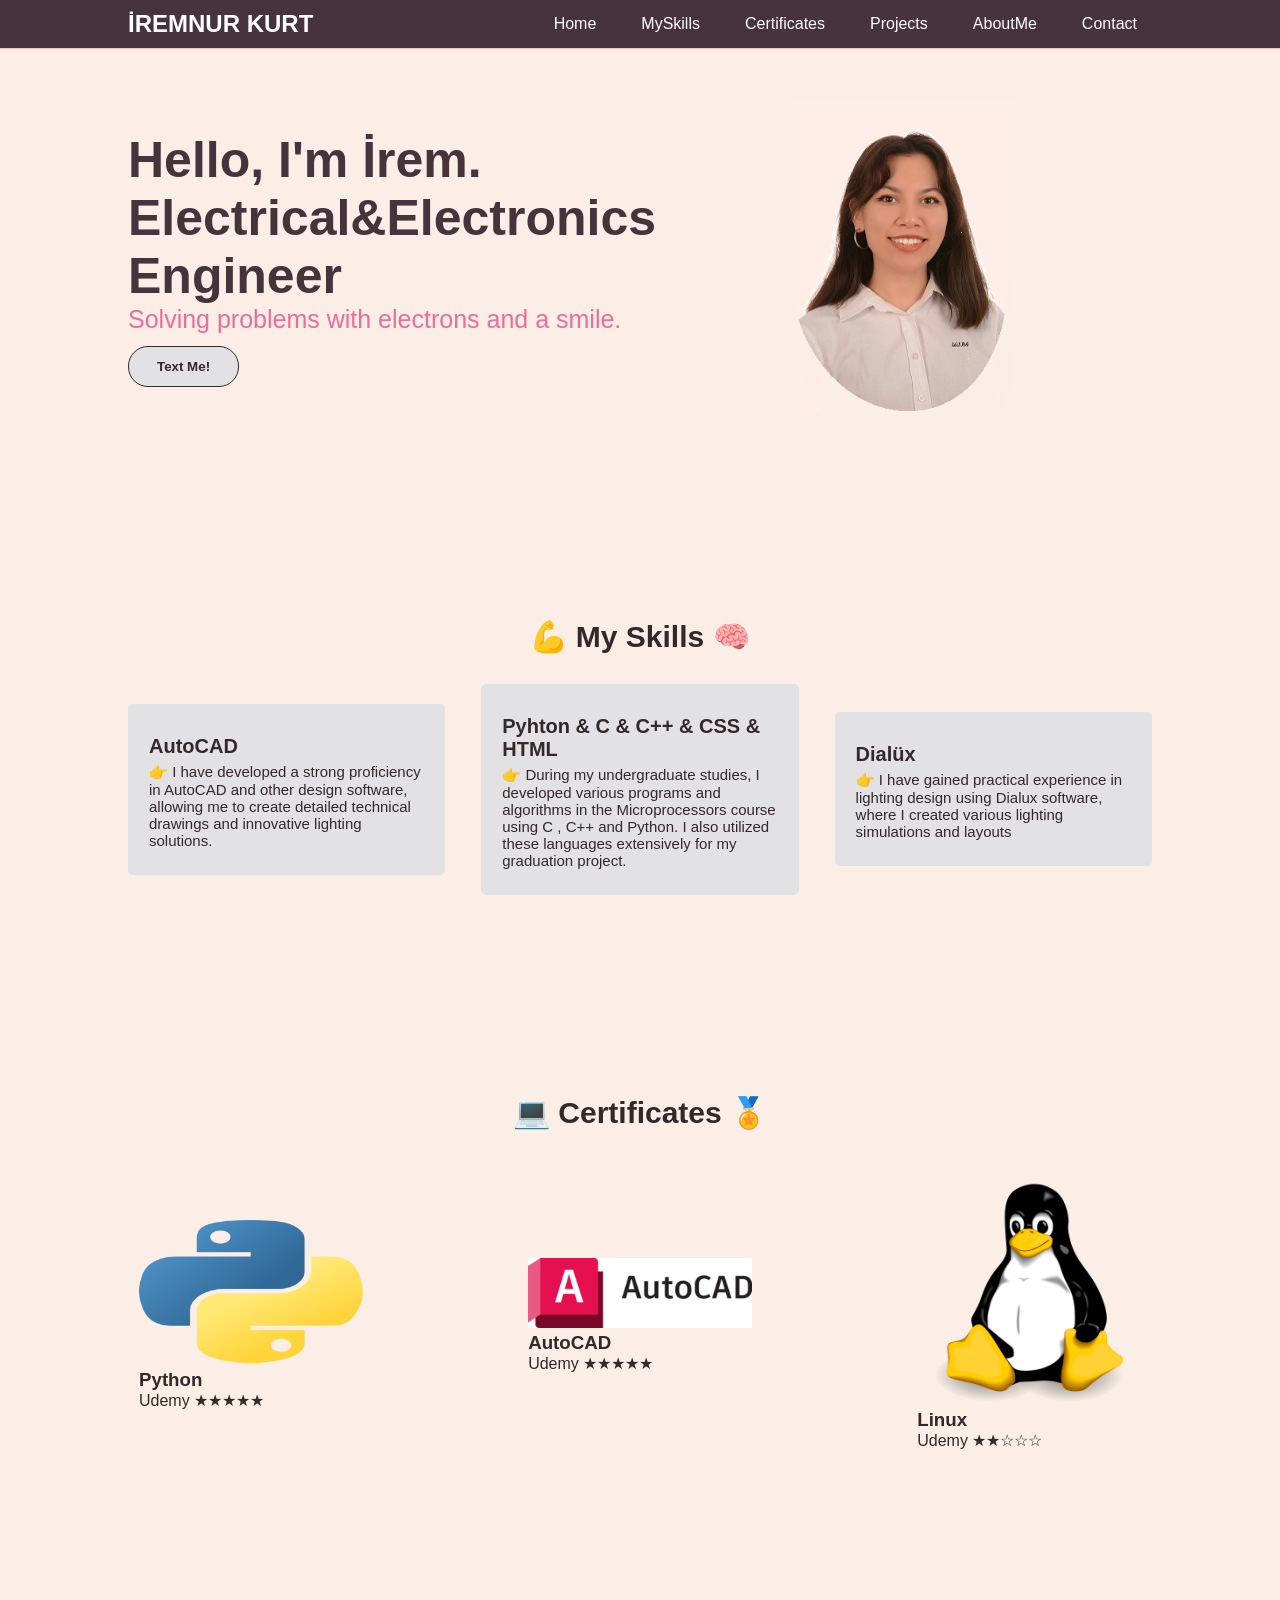
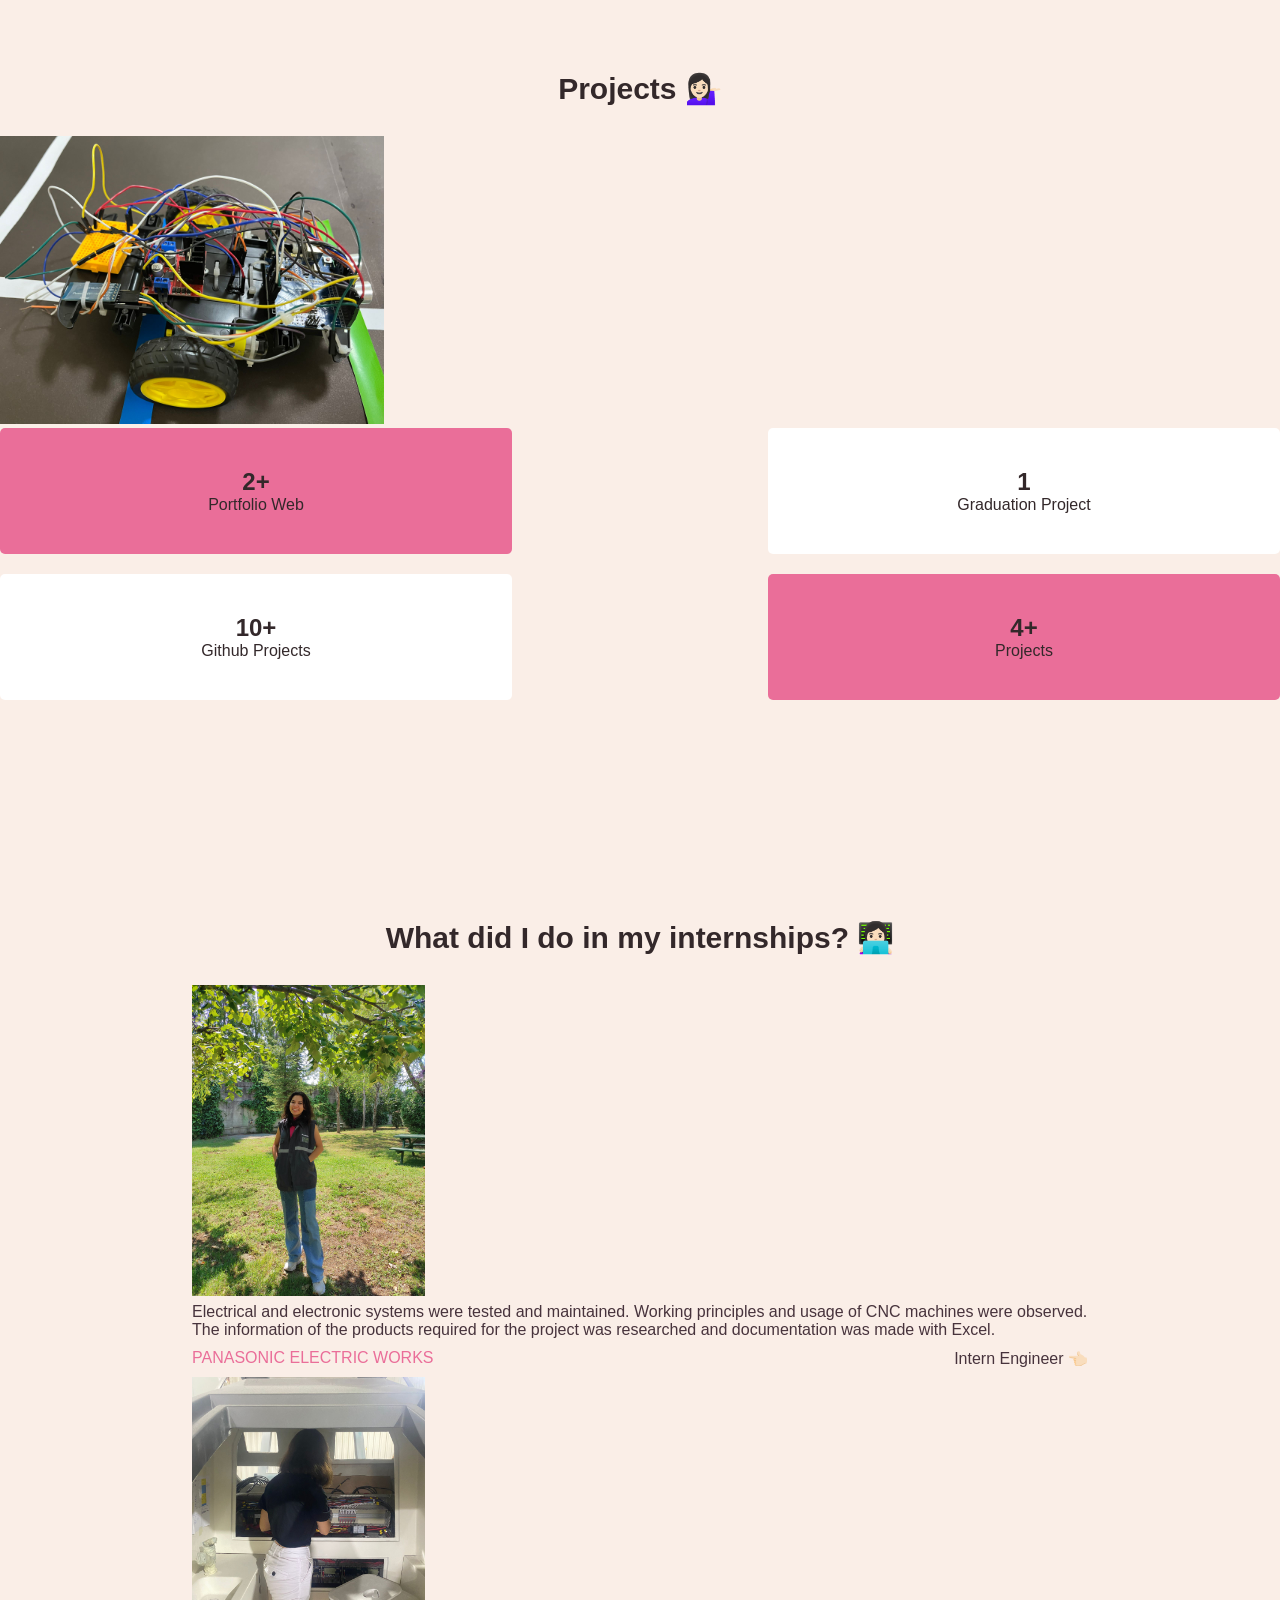
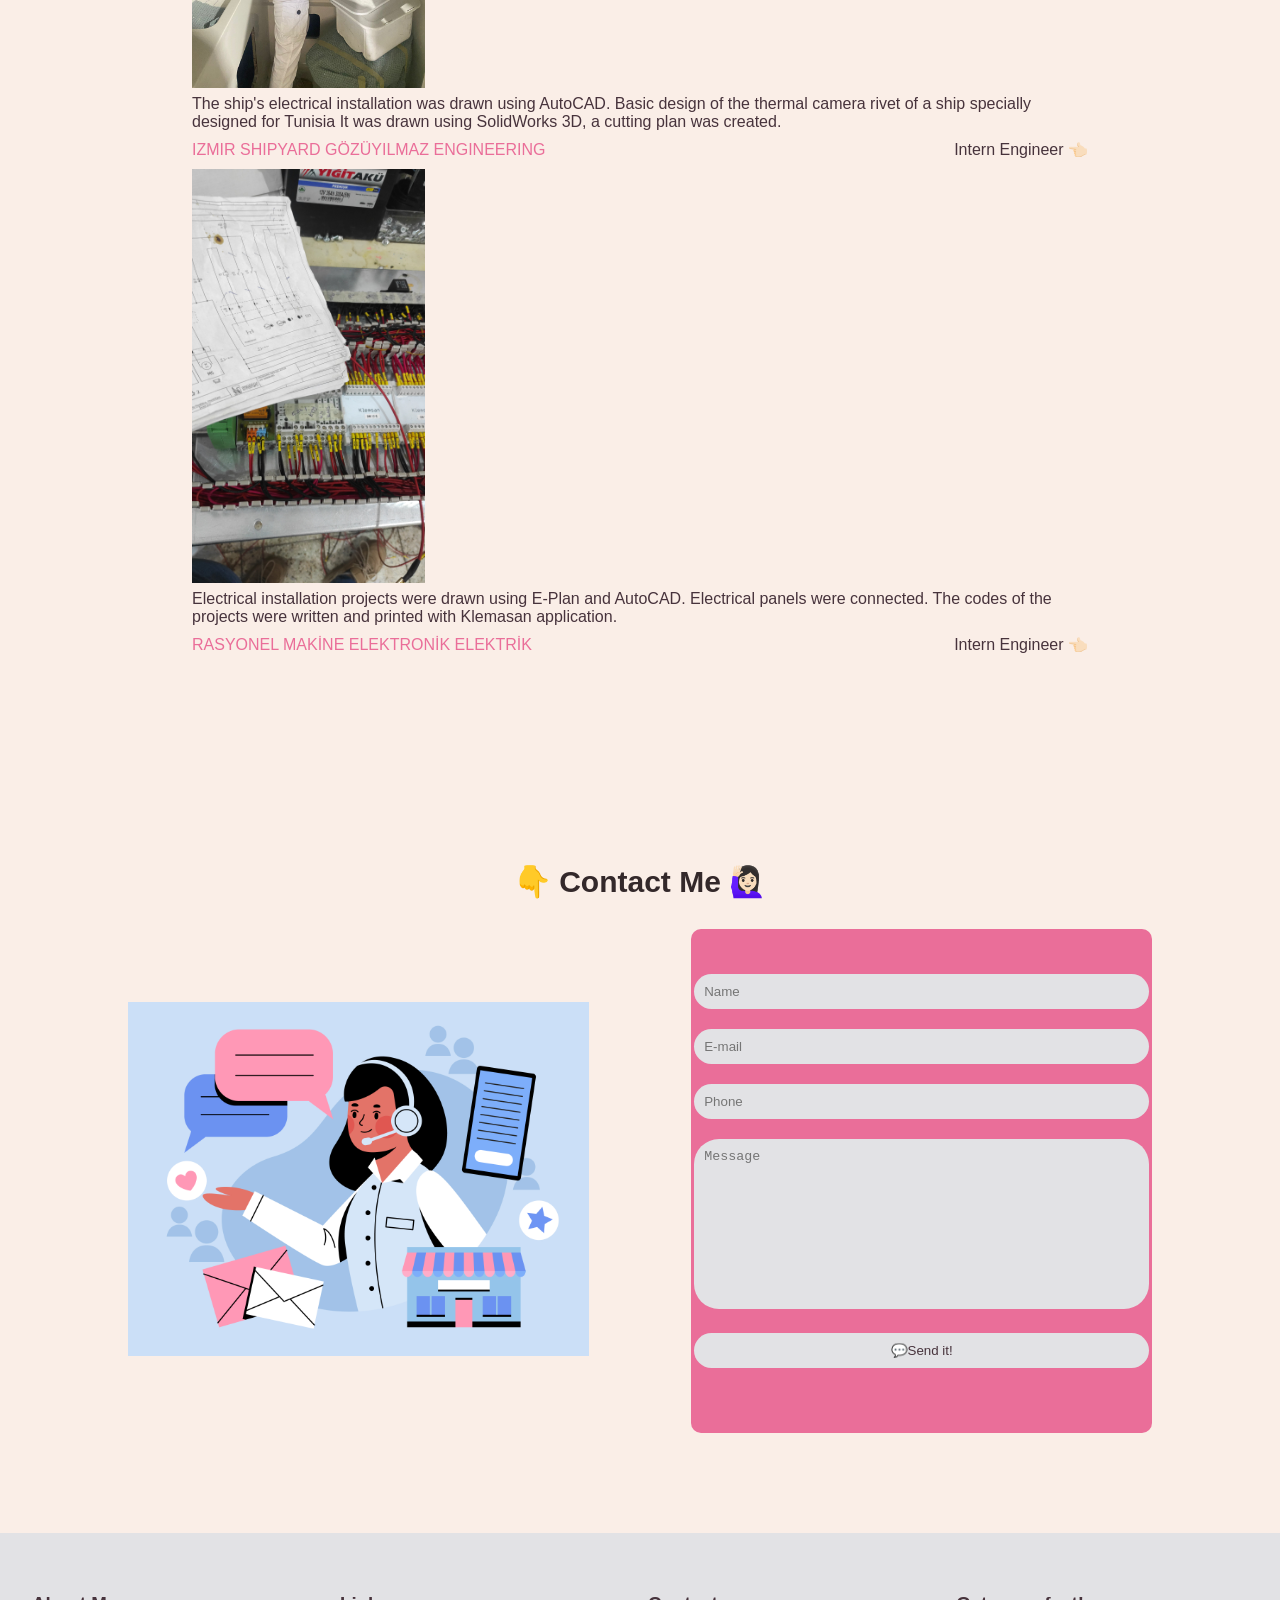
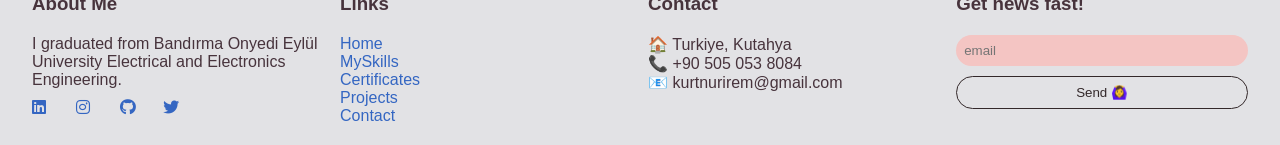
<file: index.html>
<!DOCTYPE html>
<html lang="en">
<head>
    <meta charset="UTF-8">
    <meta name="viewport" content="width=device-width, initial-scale=1.0">
    <link rel="stylesheet" href="https://cdnjs.cloudflare.com/ajax/libs/font-awesome/6.0.0-beta3/css/all.min.css">

    <link rel="stylesheet" href="style.css">
    <link href="https://fonts.googleapis.com/css2?family=Montserrat:ital,wght@0,100..900;1,100..900&display=swap">
    <title>New Portfolio Web Site</title>

</head>
<body>
    <header>
        <div class="navbar">
            <div class="logo">
                <h2><a href="#">İremnur Kurt</a></h2>

            </div>
            <ul class="nav_links">
                <li><a href="#anasayfa">Home</a></li>
                <li><a href="#yazilimlar">MySkills</a></li>
                <li><a href="#Certificates">Certificates</a></li>
                <li><a href="#Projects">Projects</a></li>
                <li><a href="#AboutMe">AboutMe</a></li>
                <li><a href="#Contact">Contact</a></li>
            </ul>
        </div> 
    </header>
    <!--ANASAYFA--> 
    <section id="anasayfa">
        
        <div class="inner_anasayfa">
            <div class="child_anasayfa">
                <h1>Hello, I'm İrem. <span class="span_child">Electrical&Electronics Engineer</span></h1>
                <p>Solving problems with electrons and a smile.</p>
                <button class="btn">Text Me!</button>
            </div>
            <div class="inner_anasayfa">
                <div class="child_anasayfa">
                    <img src="./img/home-imgr.png">
                    
                </div>
        </div>
    </section>

    <!--YAZILIMLAR-->
    <section id="yazilimlar">
        <div class="section_title">
            <h2>💪 My Skills 🧠</h2>
        </div>
        <div class="innersoftware">
            <div class="innersoftware_child">
                <div class="icon">     
                </div>
                <h3>AutoCAD</h3>
                <p> 👉 I have developed a strong proficiency in AutoCAD and other design software, allowing me to create detailed technical drawings and innovative lighting solutions.</p>
            </div>        
            <div class="innersoftware_child">
                <div class="icon">     
                </div>
               <h3>Pyhton & C & C++ & CSS & HTML</h3>
               <p> 👉 During my undergraduate studies, I developed various programs and algorithms in the Microprocessors course using C , C++ and Python. I also utilized these languages extensively for my graduation project.</p>
            </div>
            <div class="innersoftware_child">
                <div class="icon">     
                </div>
                <h3>Dialüx</h3>
                <p> 👉 I have gained practical experience in lighting design using Dialux software, where I created various lighting simulations and layouts</p>
            </div>
        </div>


    </section>

    
   <!-- SERTİFİKALAR -->
<section id="Certificates">
    <div class="section_title">
        <h2>💻 Certificates 🏅</h2>
    </div>
    <div class="inner_courses">
        <div class="child_courses">
            <div class="courses_img">
                <img src="./img/python.png">
            </div>
            <div class="detail">
                <h3>Python</h3>
                <p>Udemy ★★★★★</p>
            </div>
        </div>
        <div class="child_courses">
            <div class="courses_img">
                <img src="./img/autocad.png">
            </div>
            <div class="detail">
                <h3>AutoCAD</h3>
                <p>Udemy ★★★★★</p>
            </div>
        </div>
        <div class="child_courses">
            <div class="courses_img">
                <img src="./img/linux.png">
            </div>
            <div class="detail">
                <h3>Linux</h3>
                <p>Udemy ★★☆☆☆</p>
            </div>
        </div>
    </div>
</section>

<!--BAŞARILAR-->
<section id="Projects">
    <div class="section_title">
        <h2>Projects 💁🏻‍♀️</h2>
    </div>
    <div class="inner_achivement">
        <div class="child_achievement">
            <img src="./img/about.jpg" alt="About Image"> <!-- Burada alt özelliği eklenmeli -->
        </div>
       
        <div class="child_achievement2">
            <div class="single_detail sd_1">
                <h1>2+</h1>
                <p>Portfolio Web</p>
            </div>
            <div class="single_detail sd_2">
                <h1>1</h1>
                <p>Graduation Project</p>
            </div>
            <div class="single_detail sd_3">
                <h1>10+</h1>
                <p>Github Projects</p>
            </div>
            <div class="single_detail sd_4">
                <h1>4+</h1>
                <p>Projects</p>
            </div>
        </div>
    </div>
</section>

<!--Hakkımda-->
<section id="AboutMe">
    <div class="section_title">
        <h2>What did I do in my internships? 👩🏻‍💻</h2>
    </div>
    <div class="inner_testi">
        <div class="child_testi">
            <img src="./img/panasonic.jpeg" alt="">
        </div>
        <p>Electrical and electronic systems were tested and maintained. 
            Working principles and usage of CNC machines were observed. 
            The information of the products required for the project was researched and documentation was made with Excel.
            </p>
            <a class="test_highlight" href="a">PANASONIC ELECTRIC WORKS</a>
                <p>Intern Engineer 👈🏻</p>
            
     </div>
     <div class="inner_testi">
        <div class="child_testi">
            <img src="./img/gemi.jpg" alt="">
        </div>
        <p>The ship's electrical installation was drawn using AutoCAD. 
            Basic design of the thermal camera rivet of a ship specially designed for Tunisia 
            It was drawn using SolidWorks 3D, a cutting plan was created.
            
            </p>
            <a class="test_highlight" href="a"> IZMIR SHIPYARD GÖZÜYILMAZ ENGINEERING  </a>
                <p>Intern Engineer 👈🏻</p>
            
     </div>
     <div class="inner_testi">
        <div class="child_testi">
            <img src="./img/rasyonel.jpeg" alt="">
        </div>
        <p>Electrical installation projects were drawn using E-Plan and AutoCAD. 
            Electrical panels were connected. 
            The codes of the projects were written and printed with Klemasan application.
            
            </p>
            <a class="test_highlight" href="a"> RASYONEL MAKİNE ELEKTRONİK ELEKTRİK</a>
                <p>Intern Engineer 👈🏻</p>
            
     </div>
     
     
</section>

<!--Contact-->
<section id="Contact">
    <div class="section_title">
        <h2>👇 Contact Me 🙋🏻‍♀️</h2>
    </div>
    <div class="inner_contact">
        <div class="child_contact">
            <img src="./img/contactt.jpg" alt="">
        </div>
        <div class="child_contact">
            <form action="#">
                <input placeholder="Name" type="text" name="fullname" id="">
                <input placeholder="E-mail" type="text" name="fullname" id="">
                <input placeholder="Phone" type="text" name="fullname" id="">
                <textarea placeholder="Message" name="Message" id="" cols="30" rows="10"></textarea>
                <input type="Submit" value="💬Send it!">

            </form>
        </div>

    </div>
</section>

<!--FOOTER-->
<footer>
    <div class="inner_footer">
        <div class="child_footer">
            <h3>About Me</h3>
            <p>I graduated from Bandırma Onyedi Eylül University Electrical and Electronics Engineering.</p>
            <ul class="footer_social">
                <li><a href="https://www.linkedin.com/in/iremnur-kurt/" target="_blank"><i class="fab fa-linkedin"></i></a></li>
                <li><a href="https://www.instagram.com/iremkurrrt/" target="_blank"><i class="fab fa-instagram"></i></a></li>
                <li><a href="https://github.com/iremnurkurt" target="_blank"><i class="fab fa-github"></i></a></li>
                <li><a href="https://www.twitter.com/your-twitter-username" target="_blank"><i class="fab fa-twitter"></i></a></li>
            </ul>
        </div>
        <div class="child_footer">
            <h3>Links</h3>
            <ul class="quick_links">
                <li><a href="#Home">Home</a></li>
                <li><a href="#MySkills">MySkills</a></li>
                <li><a href="#Certificates">Certificates</a></li>
                <li><a href="#Projects">Projects</a></li>
                <li><a href="#Contact">Contact</a></li>
            </ul>
            
        </div>
        <div class="child_footer">
            <h3>Contact</h3>
            <ul class="footer_contact">
                <li>🏠 Turkiye, Kutahya</li>
                <li>📞 +90 505 053 8084</li>
                <li>📧 kurtnurirem@gmail.com</li>
             
            </ul>    
        </div>
        <div class="child_footer">
            <h3>Get news fast!</h3>
            <ul class="footer_contact">
                <form action="#">
                   <input type="email" placeholder="email">
                    <input type="submit" value="Send 🙆‍♀️">
                </form>
               
             
            </ul>    
        </div>
    </div>
</footer>
 
</body>
</html>
</file>
<file: style.css>
html{
     scroll-behavior: smooth;
}

*{
    padding: 0;
    margin: 0;
    box-sizing: border-box;
    list-style: none;
    text-decoration: none;    

}
body{
    font-family: 'Montserrat',sans-serif;

}
img{
    width: 100%;
}

section{
    padding: 100px 0;
    background: #faeee7;

}
.section_title{
    margin-bottom: 30px;
}

.section_title h2{
    position: relative;
    text-align: center;
    color: #33282a;
    font-size: 30px;
    transition: all .5s ease-in-out;
}
.section_title h2:hover{
    background-color: #fff;
}

/* HEADER */

header{
    background: #47333c;
    border-bottom: 1px solid #f4c5c3;
    position: fixed;
    width: 100%;
    z-index: 5; 
}

.navbar{
    display: flex;
    justify-content: space-between;
    align-items: center;
    margin: 0 auto;
    width: 80%;
    padding: 10px 0;
}
.nav_links{
    display: flex;
}
.nav_links li a{
    margin-left: 15px;
    color: #fff;
    padding: 5px 15px;
    border-radius: 5px ;
    transition: all .5s ease-in-out ;

}
.nav_links li a:hover{
    background: #f4c5c3;
}

.logo h2 a{
    color: #fff;
    text-transform: uppercase;
}


/* ANASAYFA */

.inner_anasayfa{
    display: flex;
    align-items: center;
    justify-content: space-evenly;
    margin: 0 auto;
    width: 80%;
    color: #33282a;
}
.child_anasayfa{
    flex-basis: 45%;
}
.child_anasayfa h1{
    font-size: 50px;
    color: #47333c;

}
.span_child{
    color: #47333c
}
.child_anasayfa p{
    font-size: 25px;
    margin-bottom: 12px;
    color: #ea6e99   
}
.btn{
    background: #e2e2e5;
    padding: 12px 28px;
    border-radius: 20px ;
    color: #33282a;
    border: 1px solid #33282a;
    font-weight: 700;
    cursor: pointer;
    transition: all .3s ease;

}
.btn:hover{
    background: transparent;
    letter-spacing: 0.5px;
}
/* YAZILIMLAR */
.innersoftware{
    display: flex;
    align-items: center;
    width: 80%;
    justify-content: space-between;
    margin: 0 auto;
    color: #33282a;
}
.innersoftware_child{
    flex-basis: 31%;
    padding: 25px 20px;
    background: #e2e2e5;
    border-radius: 5px;
    border: 1px solid transparent ;
    transition: all .5s ease-in;
}
.innersoftware_child:hover{
    border: 1px solid #33282a;
}
 .innersoftware_child h3{
    font-size: 20px;
    margin: 5px 0;
 }

 .innersoftware_child p{
    font-size: 15px;
 }

 /* SERTİFİKALARIM */
 .inner_courses{
    display: flex ;
    flex-wrap: wrap;
    justify-content: space-between;
    align-items: center;
    width: 80%;
    margin: 0 auto;

 }

 .child_courses{
    flex-basis: 24% ;
    color: #33282a ;
    padding: 20px 10px 20px 10px;
    border: 1px solid transparent;
    transition: .3s;
    border-radius: 5px;

 }
.child_courses:hover{
    border: 1px solid #33282a
}
.child_courses .detail{
    display: flow-root;
    justify-content: space-evenly;
}

 
/* BAŞARILAR */
.inner_achievement {
    display: flex;
    flex-wrap: wrap;
    justify-content: space-between;
    align-items: center;
    width: 80%;
    margin: 0 auto;
}

.child_achievement {
    flex-basis: 40%; /* Bu alanda width ve flex-basis'le oynamak gerekebilir */
}

.child_achievement img {
    height: auto; /* Yüksekliği otomatik yaparak oranı korur */
    width: 30%; /* Genişliği %100 yapar */
    object-fit: cover; /* Görüntünün boyutunu kapsamasını sağlar */
    
}


.child_achievement2{
    flex-basis: 46%;
    display: flex;
    flex-wrap: wrap;
    text-align: center;
    justify-content: space-between;
    
}
.single_detail{
    flex-basis: 40%;
    padding: 40px 30px;
    color: #33282a ;
    border-radius: 5px;
    transition: .3s;
}
.single_detail:hover{
    transform: scale( 1.03);
}
.sd_1{
    background: #ea6e99;
    margin-bottom: 20px;
}

.sd_2{
    background: #fff;
    margin-bottom: 20px;
}

.sd_3{
    background-color: #fff;
    margin-bottom: 20px;
}
.sd_4{
    background: #ea6e99;
    margin-bottom: 20px;
}

/*HAKKIMDA*/
.inner_testi{
    display: flex;
    flex-wrap: wrap;
    align-items: center ;
    justify-content: space-between;
    width: 70%;
    margin: 0 auto;
    color: #47333c;
}

.child_testi{
    flex-basis: 26%;
    margin-bottom: 3px;
}

.testi_img{
    width: 70px;
    margin-bottom: 10px;

}
.testi_img img{
    border-radius: 50%;
}
.test_highlight{
    color: #ea6e99;
    margin: 10px 0;
    display: inline-block;
      
}
.test_highlight:hover{
    text-decoration: underline;
}

/*CONTACT*/
.inner_contact{
    display: flex ;
    flex-wrap: wrap;
    align-items: center;
    justify-content: space-between;
    margin: 0 auto;
    width: 80%;
}
.child_contact{
    flex-basis: 45%;

}
.child_contact form{
    padding: 45px 3px;
    background: #ea6e99;
    border-radius: 10px;
}

.child_contact form input,textarea{
    width: 100%;
    padding: 10px;
    margin-bottom: 20px;
    background: #e2e2e5 ;
    border: none;
    resize: none;
    border-radius: 25px;
    transition: .3s ease-in;
}
.child_contact form input, textarea:focus{
    color: #47333c;

}
.child_contact form input:focus{
    letter-spacing: 1px;
}
.child_contact form textarea:focus{
    letter-spacing: 1px;
}
/*FOOTER*/
footer{
    background: #e2e2e5;
    padding: 60px 0 20px 0;
    color: #47333c;
}
.inner_footer{
    display: flex;
    flex-wrap: wrap;
    justify-content: space-between;
    align-items: flex-start;
    margin: 0 auto;
    width: 95%;

}

.child_footer{
    flex-basis: 24%;
}
.child_footer h3{
    margin-bottom: 20px;
}
.child_footer .footer_social{
    display: flex;
    justify-content: start;
    margin-top: 10px;
}

.child_footer ul li{
    flex-basis: 15%;
}
.child_footer ul li a{
    color: #3466c2;
}
.quick_links{
    display: flex;
    flex-direction: column;
}
.quick_links li a:hover{
    text-decoration: underline;

}
.footer_contect li i{
    margin-right: 5px ;
}
.child_footer form{
    display: flex;
    flex-direction: column ;
}
.child_footer form input{
    padding: 8px;
    margin-bottom: 10px;
    border-radius: 25px;
    background: #f4c5c3;
    border: none;
}
.child_footer form input:focus{
    color: #33282a;
}
.child_footer form input:last-child{
    background: #e2e2e5;
    margin: 0;
    border: 1px solid #33282a;
    color: #33282a;
    transition: .3s;
}
.child_footer form input :last-child :hover{
    background: transparent;
    border: 1px solid  #33282a;
}
</file>
